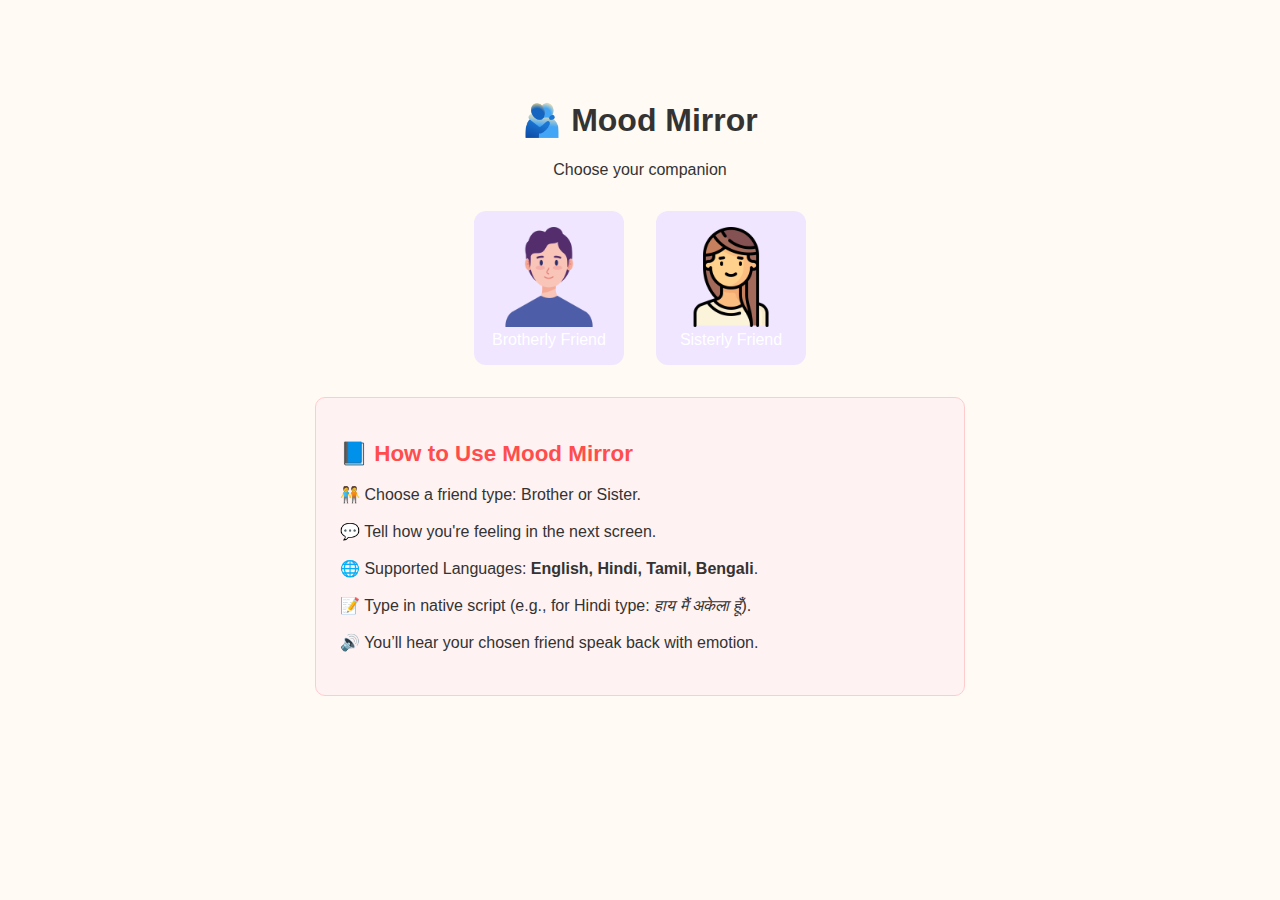
<file: templates/index.html>
<!DOCTYPE html>
<html lang="en">

<head>
  <meta charset="UTF-8" />
  <meta name="viewport" content="width=device-width, initial-scale=1.0" />
  <title>Mood Mirror – Choose Your Friend</title>
  <link rel="stylesheet" href="/static/style.css" />
</head>

<body class="landing">
  <main class="selection-container">
    <h1>🫂 Mood Mirror</h1>
    <p>Choose your companion</p>

    <div class="avatar-buttons">
      <button onclick="selectCharacter('male')" class="male-btn">
        <img src="/static/avatars/boy.png" alt="Brother" />
        <span>Brotherly Friend</span>
      </button>

      <button onclick="selectCharacter('female')" class="female-btn">
        <img src="/static/avatars/girl.png" alt="Sister" />
        <span>Sisterly Friend</span>
      </button>
    </div>
    <div class="rules-box">
      <h2>📘 How to Use Mood Mirror</h2>
      <ul>
        <li>🧑‍🤝‍🧑 Choose a friend type: Brother or Sister.</li>
        <li>💬 Tell how you're feeling in the next screen.</li>
        <li>🌐 Supported Languages: <strong>English, Hindi, Tamil, Bengali</strong>.</li>
        <li>📝 Type in native script (e.g., for Hindi type: <em>हाय मैं अकेला हूँ</em>).</li>
        <li>🔊 You’ll hear your chosen friend speak back with emotion.</li>
      </ul>
    </div>

  </main>

  <script>
    function selectCharacter(gender) {
      localStorage.setItem("friendGender", gender);
      window.location.href = "/chat";
    }
  </script>
</body>

</html>
</file>
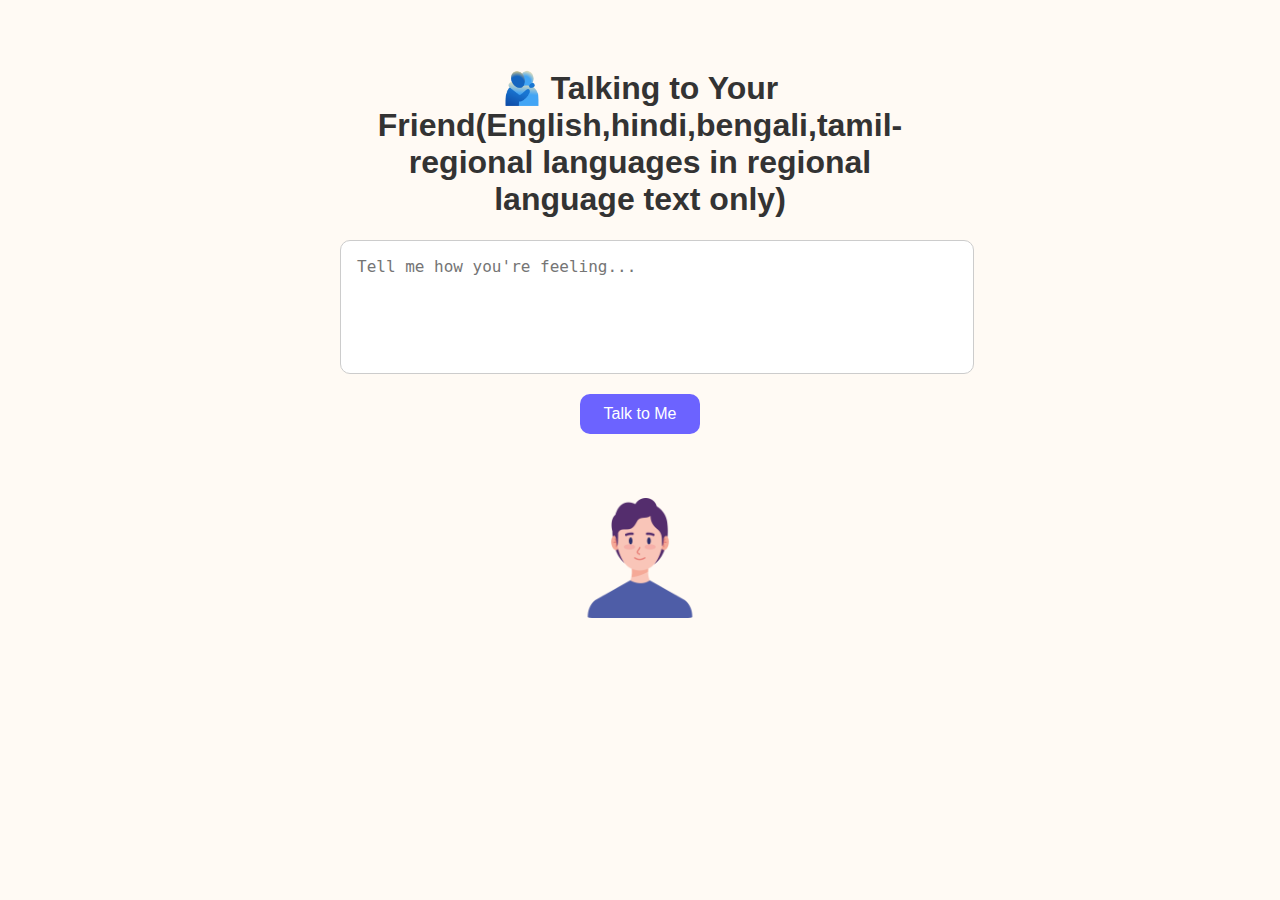
<file: templates/chat.html>
<!DOCTYPE html>
<html lang="en">

<head>
    <meta charset="UTF-8" />
    <meta name="viewport" content="width=device-width, initial-scale=1.0" />
    <title>Mood Mirror – Speak Your Heart</title>
    <link rel="stylesheet" href="/static/style.css" />
</head>

<body>
    <main class="chat-container">
        <h1 id="friend-title">🫂 Talking to Your Friend(English,hindi,bengali,tamil-regional languages in regional
            language text only)</h1>
        <textarea id="inputText" placeholder="Tell me how you're feeling..."></textarea>
        <button id="speakBtn">Talk to Me</button>

        <div id="replyBox">
            <p id="replyText"></p>

            <div class="avatar-container">
                <img id="avatarImg" src="/static/avatars/boy.png" alt="Avatar" />
                <img id="speakingGif" src="/static/gifs/speaking.gif" alt="Speaking" style="display: none;" />
            </div>
            <audio id="audio" style="display: none;"></audio>

        </div>
    </main>

    <script src="/static/script.js"></script>
</body>

</html>
</file>
<file: static/style.css>
body {
    margin: 0;
    font-family: 'Segoe UI', sans-serif;
    background: #fffaf4;
    color: #333;
}

.landing .selection-container {
    text-align: center;
    padding-top: 5rem;
}

.avatar-buttons {
    display: flex;
    justify-content: center;
    gap: 2rem;
    margin-top: 2rem;
}

.avatar-buttons button {
    border: none;
    background: #f0e6ff;
    padding: 1rem;
    border-radius: 12px;
    cursor: pointer;
    width: 150px;
    transition: 0.3s ease;
}

.avatar-buttons button:hover {
    background: #e0d0ff;
}

.avatar-buttons img {
    width: 100px;
    height: 100px;
}

.chat-container {
    max-width: 600px;
    margin: auto;
    padding: 3rem 1rem;
    text-align: center;
}

textarea {
    width: 100%;
    height: 100px;
    padding: 1rem;
    border-radius: 10px;
    border: 1px solid #ccc;
    resize: none;
    margin-bottom: 1rem;
    font-size: 16px;
}

button {
    padding: 0.7rem 1.5rem;
    border: none;
    border-radius: 10px;
    background: #6c63ff;
    color: white;
    font-size: 16px;
    cursor: pointer;
    transition: 0.3s ease;
}

button:hover {
    background: #554ee6;
}

#replyBox {
    margin-top: 2rem;
}


.avatar-container {
    position: relative;
    display: inline-block;
    margin-top: 2rem;
}

#avatarImg {
    width: 120px;
    height: auto;
    border-radius: 12px;
    position: relative;
    z-index: 2;
    /* Avatar behind */
}

#speakingGif {
    position: absolute;
    top: -44px;
    /* Move GIF slightly above avatar */
    left: 50%;
    transform: translateX(-50%);
    width: 100px;
    height: 40px;
    pointer-events: none;
    z-index: 2;
    /* GIF on top */
}

.rules-box {
    background: #fff2f2;
    border: 1px solid #ffcccc;
    border-radius: 10px;
    padding: 1.5rem;
    margin: 2rem auto;
    max-width: 600px;
    text-align: left;
}

.rules-box h2 {
    color: #ff4d4d;
    font-size: 1.4rem;
    margin-bottom: 1rem;
}

.rules-box ul {
    list-style-type: none;
    padding: 0;
}

.rules-box li {
    margin-bottom: 0.8rem;
    line-height: 1.5;
}
</file>
